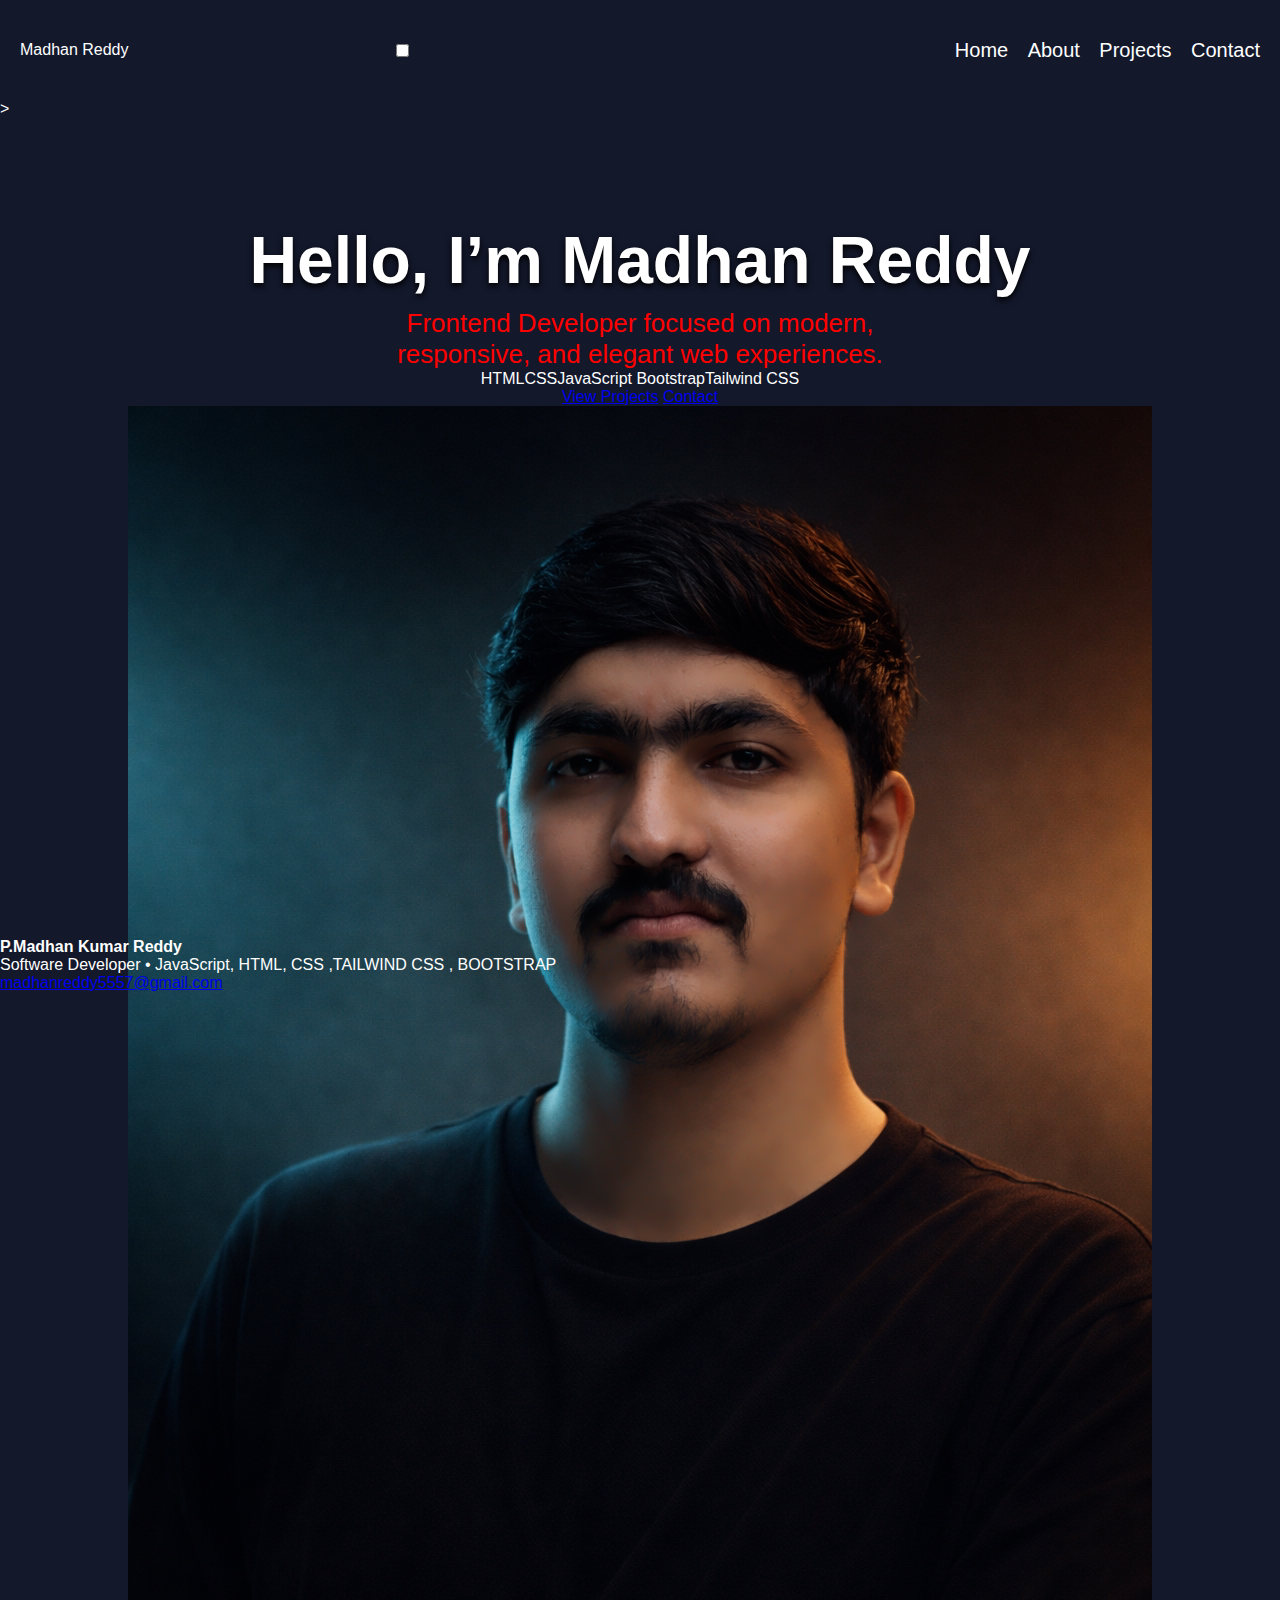
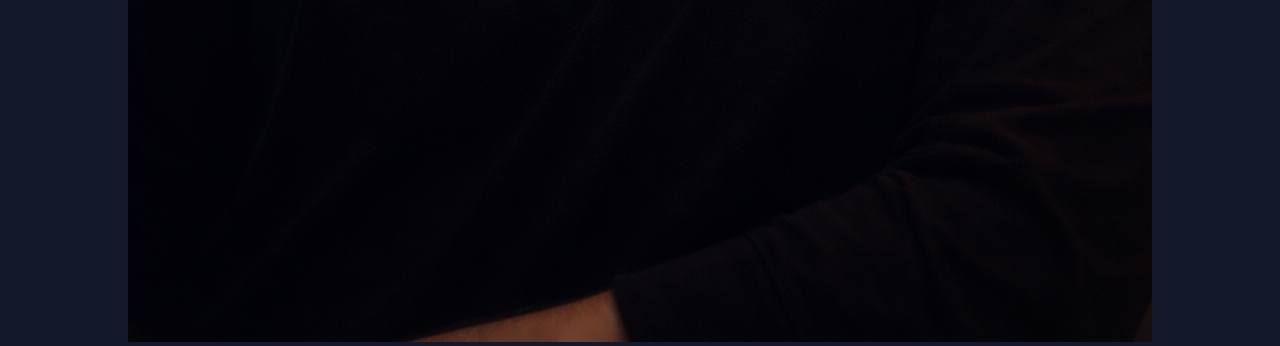
<file: index.html>
<!DOCTYPE html>
<html lang="en">
<head>
<meta charset="UTF-8">
<meta name="viewport" content="width=device-width, initial-scale=1.0">
<title>Madhan Reddy | Portfolio</title>
<link rel="stylesheet" href="css/style.css">
</head>
<body>

<header class="site-header">
  <div class="brand">Madhan Reddy</div>

  <input type="checkbox" id="nav-toggle" class="nav-toggle">

  <label for="nav-toggle" class="hamburger">
    <span></span>
    <span></span>
    <span></span>
  </label>

  <nav class="nav">
    <a href="index.html">Home</a>
    <a href="about.html">About</a>
    <a href="projects.html">Projects</a>
    <a href="contact.html">Contact</a>
  </nav>
</header>
>


<section class="container hero">
  <div>
    <h1>Hello, I’m <span>Madhan Reddy</span></h1>
    <p>Frontend Developer focused on modern, responsive, and elegant web experiences.</p>

    <div class="skills">
      <span>HTML</span><span>CSS</span><span>JavaScript</span>
      <span>Bootstrap</span><span>Tailwind CSS</span>
    </div>

    <a href="projects.html" class="btn primary">View Projects</a>
    <a href="contact.html" class="btn outline">Contact</a>
  </div>

  <div class="image-wrap">
    <div class="float-card">
      <img src="madhan.png" alt="Madhan Reddy">
    </div>
  </div>
</section>
<footer class="site-footer container">
    <div>
      <strong>P.Madhan Kumar Reddy</strong><br>
      Software Developer • JavaScript, HTML, CSS ,TAILWIND CSS , BOOTSTRAP <br>
      <a href="mailto:madhanreddy5557@gmail.com">madhanreddy5557@gmail.com</a>
    </div>
    <div><span id="2026"></span></div>
  </footer>
</body>
</html>
</file>
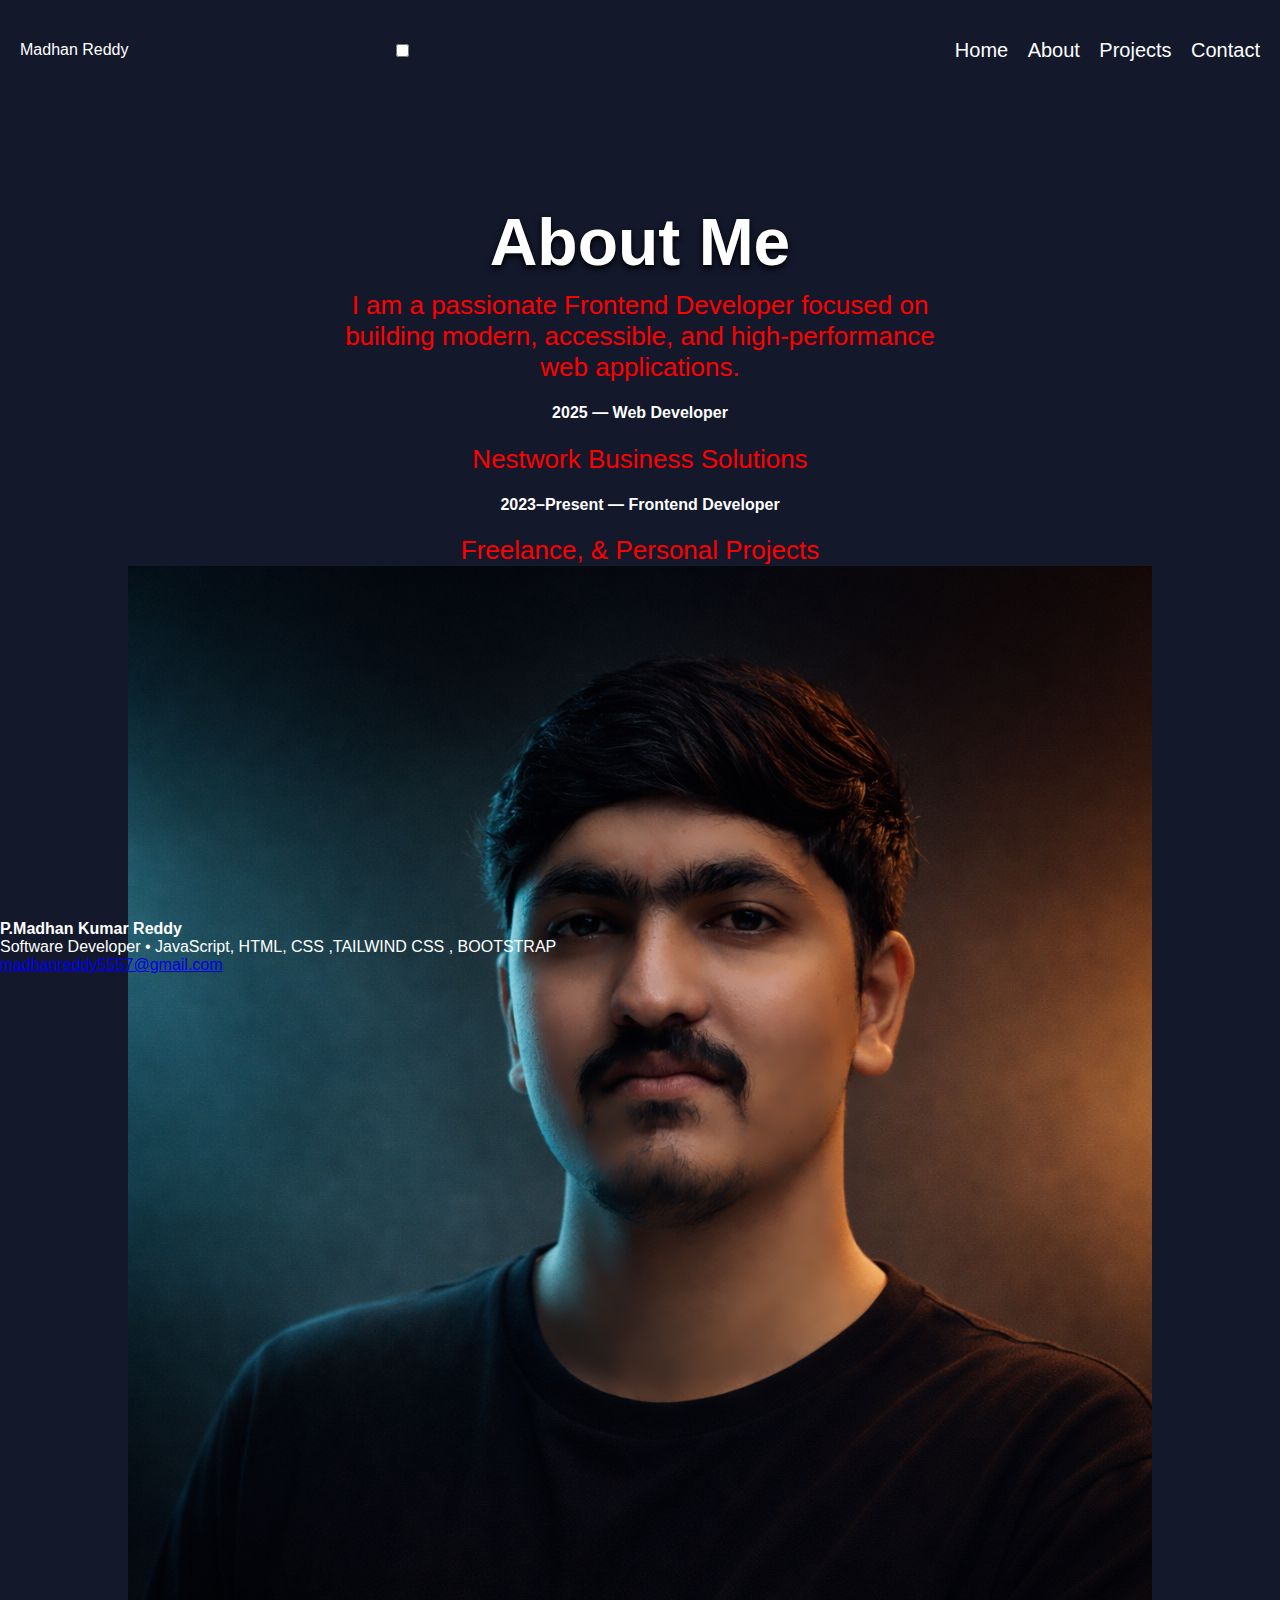
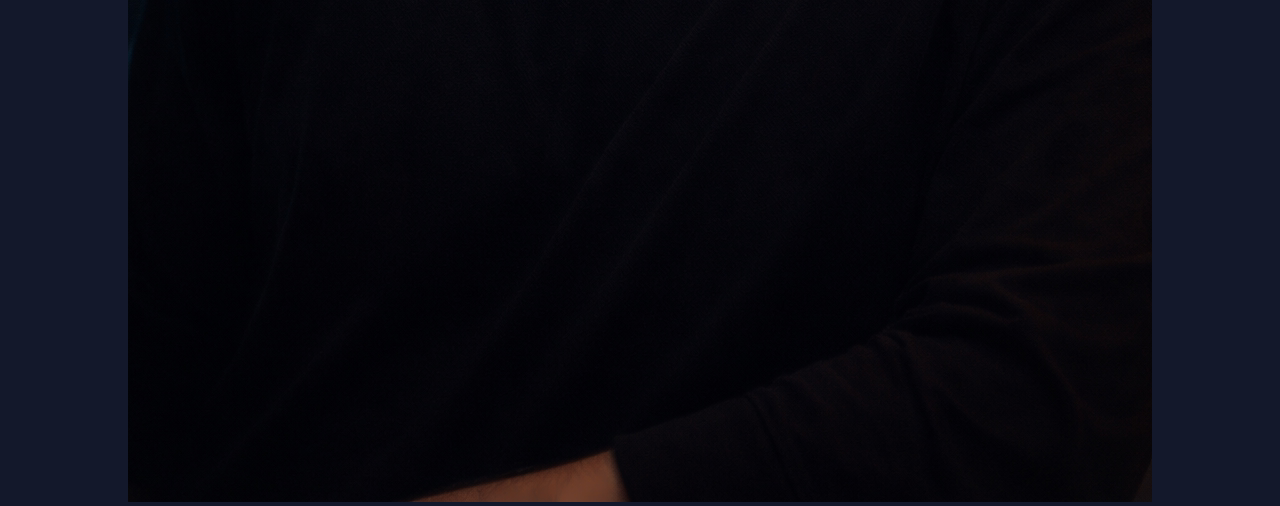
<file: about.html>
<!DOCTYPE html>
<html lang="en">
<head>
<meta charset="UTF-8">
<meta name="viewport" content="width=device-width, initial-scale=1.0">
<title>About | Madhan Reddy</title>
<link rel="stylesheet" href="css/style.css">
</head>
<body>

<header class="site-header">
  <div class="brand">Madhan Reddy</div>

  <input type="checkbox" id="nav-toggle" class="nav-toggle">

  <label for="nav-toggle" class="hamburger">
    <span></span>
    <span></span>
    <span></span>
  </label>

  <nav class="nav">
    <a href="index.html">Home</a>
    <a href="about.html">About</a>
    <a href="projects.html">Projects</a>
    <a href="contact.html">Contact</a>
  </nav>
</header>



<section class="container hero">
  <div>
    <h1>About <span>Me</span></h1>
    <p>
      I am a passionate Frontend Developer focused on building
      modern, accessible, and high-performance web applications.
    </p>

    <div class="timeline">
      <div class="timeline-item">
        <h4>2025 — Web Developer</h4>
        <p>Nestwork Business Solutions</p>
      </div>

      <div class="timeline-item">
        <h4>2023–Present — Frontend Developer</h4>
        <p>Freelance, & Personal Projects</p>
      </div>
    </div>
  </div>

  <div class="image-wrap">
    <div class="float-card">
      <img src="madhan.png" alt="Madhan Reddy">
    </div>
  </div>
</section>

<footer class="site-footer container">
    <div>
      <strong>P.Madhan Kumar Reddy</strong><br>
      Software Developer • JavaScript, HTML, CSS ,TAILWIND CSS , BOOTSTRAP <br>
      <a href="mailto:madhanreddy5557@gmail.com">madhanreddy5557@gmail.com</a>
    </div>
    <div><span id="year"></span></div>
  </footer>
</body>
</html>
</file>
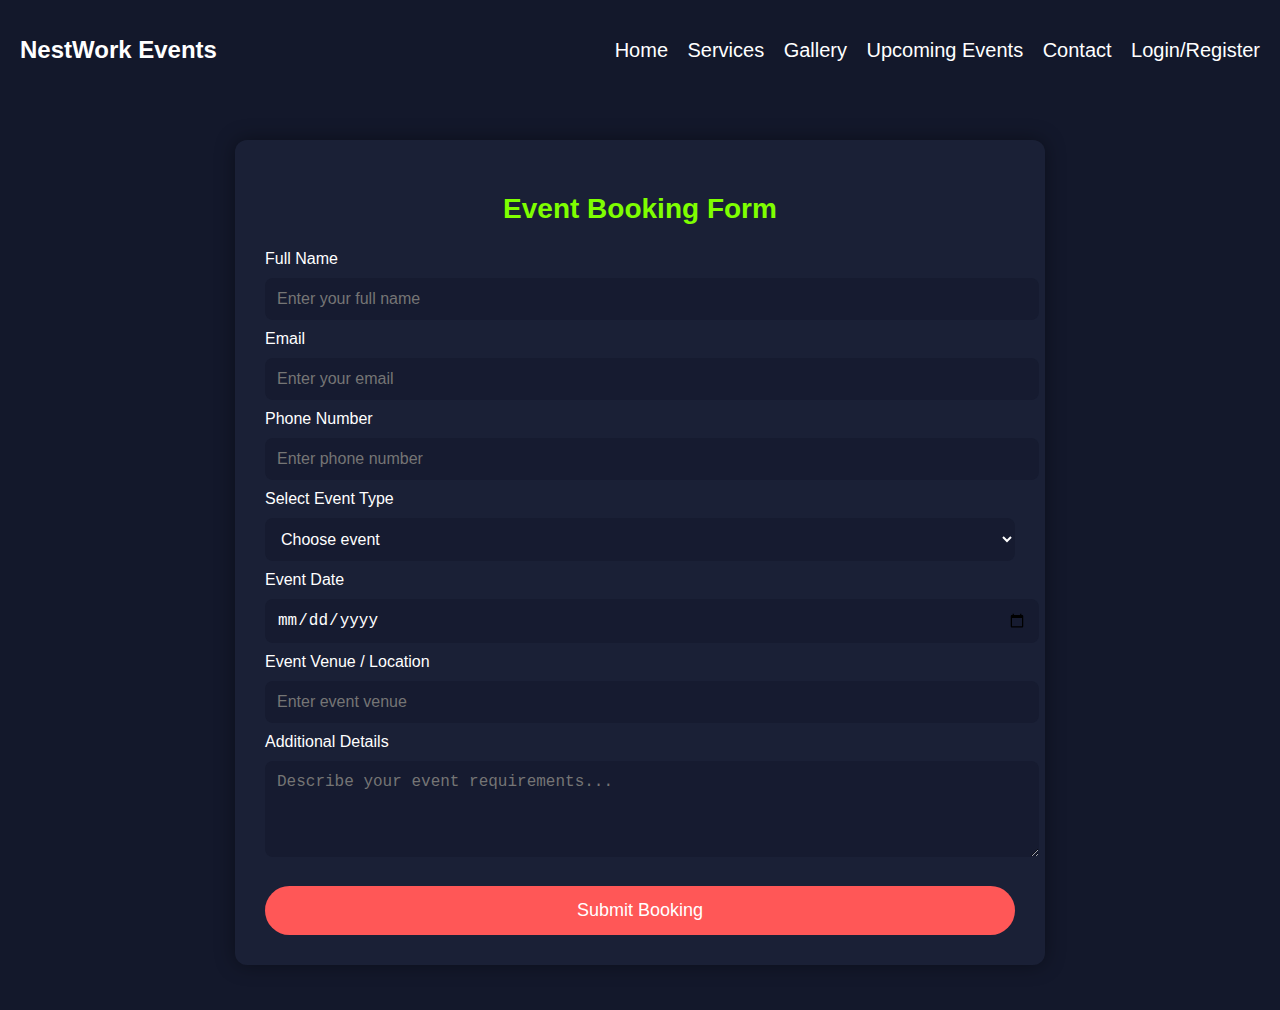
<file: event-booking.html>
<!DOCTYPE html>
<html lang="en">
<head>
<meta charset="UTF-8">
<title>NestWork Events - Booking</title>
<link rel="stylesheet" href="css/style.css">

<style>

.booking-container {
    max-width: 750px;
    background: #1a2036;
    margin: 40px auto;
    padding: 30px;
    border-radius: 12px;
    box-shadow: 0 0 20px rgba(0,0,0,0.4);
    color: white;
}

.booking-container h2 {
    text-align: center;
    margin-bottom: 25px;
    font-size: 28px;
    color: chartreuse;
}

.booking-form input,
.booking-form select,
.booking-form textarea {
    width: 100%;
    padding: 12px;
    margin: 10px 0;
    border-radius: 8px;
    border: none;
    font-size: 16px;
    background: #161b30;
    color: #fff;
}

.booking-form input:hover,
.booking-form select:hover,
.booking-form textarea:hover {
    box-shadow: 0 0 10px chartreuse;
    border: 1px solid chartreuse;
}

.booking-form button {
    width: 100%;
    padding: 14px;
    background: #ff5757;
    border: none;
    color: white;
    border-radius: 40px;
    font-size: 18px;
    cursor: pointer;
    margin-top: 15px;
}

.booking-form button:hover {
    background: #ff8080;
    transform: scale(1.04);
}
</style>

</head>
<body>

<header>
    <h2>NestWork Events</h2>
    <nav>
        <a href="index.html">Home</a>
        <a href="services.html">Services</a>
        <a href="gallery.html">Gallery</a>
        <a href="upcoming-events.html">Upcoming Events</a>
        <a href="contact.html">Contact</a>
        <a href="login.html">Login/Register</a>
    </nav>
</header>

<div class="booking-container">
    <h2>Event Booking Form</h2>

    <form class="booking-form">

        <label>Full Name</label>
        <input type="text" placeholder="Enter your full name" required>

        <label>Email</label>
        <input type="email" placeholder="Enter your email" required>

        <label>Phone Number</label>
        <input type="text" placeholder="Enter phone number" required>

        <label>Select Event Type</label>
        <select required>
            <option value="">Choose event</option>
            <option>Wedding</option>
            <option>Birthday Party</option>
            <option>Corporate Event</option>
            <option>Music Concert</option>
            <option>Private Party</option>
            <option>Other</option>
        </select>

        <label>Event Date</label>
        <input type="date" required>

        <label>Event Venue / Location</label>
        <input type="text" placeholder="Enter event venue">

        <label>Additional Details</label>
        <textarea rows="4" placeholder="Describe your event requirements..."></textarea>

        <button type="submit">Submit Booking</button>
    </form>
    <script>
document.querySelector(".booking-form").addEventListener("submit", function(e) {
    e.preventDefault(); 
    alert("🎉 Your booking has been submitted successfully!");
    window.location.href = "index.html"; 
});
</script>
</div>

</body>
</html>
</file>
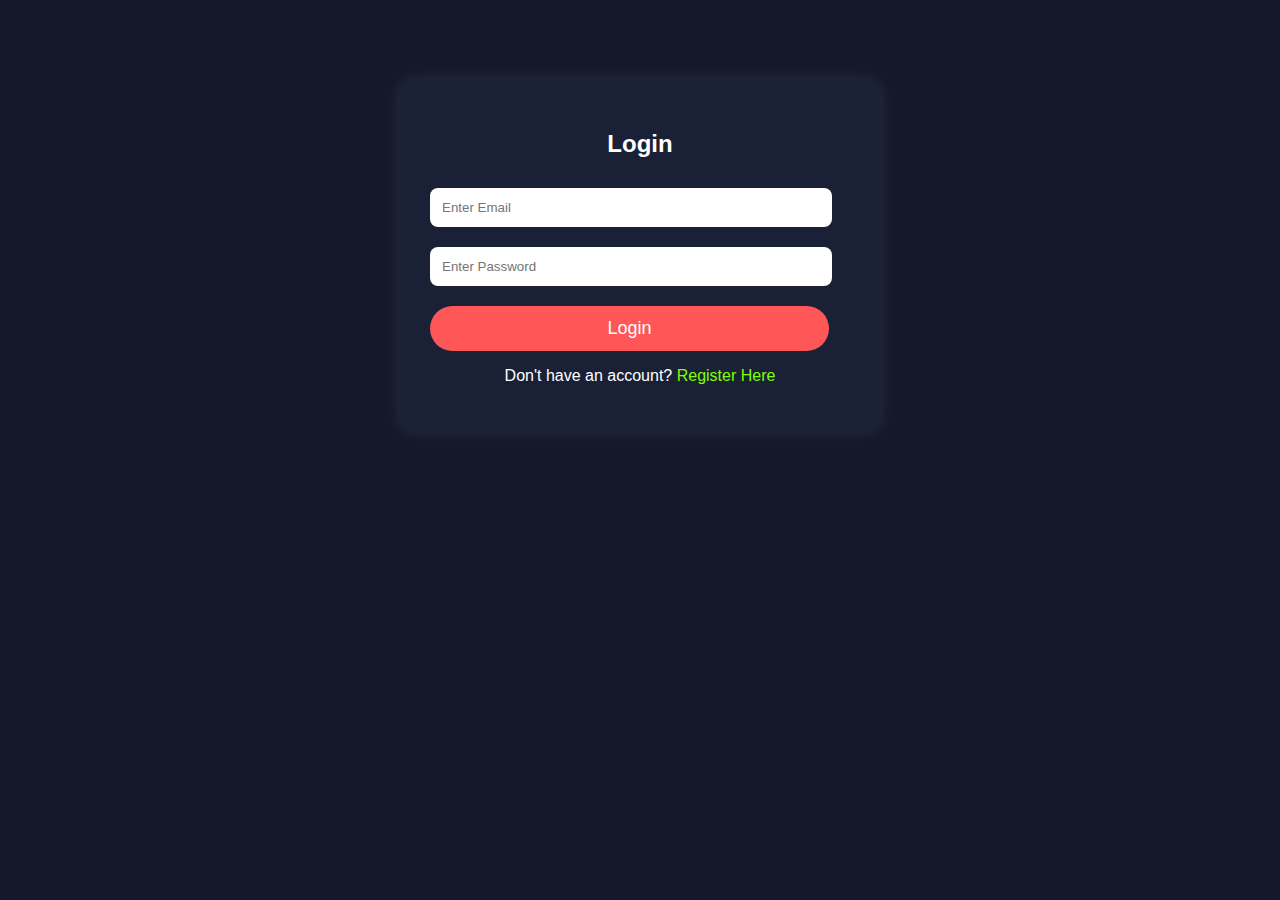
<file: login.html>
<!DOCTYPE html>
<html lang="en">
<head>
<meta charset="UTF-8">
<meta name="viewport" content="width=device-width, initial-scale=1.0">
<title>Login / Register</title>

<style>

body {
    margin: 0;
    font-family: Arial, sans-serif;
    background: #13182b;
    color: white;
}


.form-wrapper {
    width: 420px;
    margin: 80px auto;
    padding: 30px;
    background: #1a2036;
    border-radius: 12px;
    box-shadow: 0 0 15px rgba(255,255,255,0.1);
    animation: fadeIn 1s ease-in-out;
}


.form-wrapper h2 {
    text-align: center;
    margin-bottom: 20px;
}


input {
    width: 90%;
    padding: 12px;
    margin: 10px 0;
    border-radius: 8px;
    border: none;
}

input:hover {
    background: #161b30;
    border: 2px solid chartreuse;
    box-shadow: 0 0 10px chartreuse;
    color: #ddd;
}


button {
    width: 95%;
    padding: 12px;
    margin-top: 10px;
    background: #ff5757;
    border: none;
    color: white;
    font-size: 18px;
    border-radius: 30px;
    cursor: pointer;
}

button:hover {
    background: #ff8080;
    transform: scale(1.05);
}


.switch {
    text-align: center;
    margin-top: 15px;
}

.switch a {
    color: chartreuse;
    text-decoration: none;
}

.switch a:hover {
    text-decoration: underline;
}

@keyframes fadeIn {
    from { opacity: 0; transform: translateY(20px); }
    to   { opacity: 1; transform: translateY(0); }
}
</style>

</head>
<body>

<div class="form-wrapper">

    
    <div id="loginBox">
        <h2>Login</h2>
        <input type="email" placeholder="Enter Email" required>
        <input type="password" placeholder="Enter Password" required>
        <button onclick="goToHome()">Login</button>

        <div class="switch">
            <p>Don't have an account?
                <a href="#" onclick="showRegister()">Register Here</a>
            </p>
        </div>
    </div>

    
    <div id="registerBox" style="display:none;">
        <h2>Create Account</h2>
        <input type="text" placeholder="Full Name" required>
        <input type="email" placeholder="Email Address" required>
        <input type="password" placeholder="Create Password" required>
        <input type="password" placeholder="Confirm Password" required>

        <button onclick="showLogin()">Register</button>

        <div class="switch">
            <p>Already have an account?
                <a href="#" onclick="showLogin()">Login Here</a>
            </p>
        </div>
    </div>

</div>

<script>

function showRegister() {
    document.getElementById("loginBox").style.display = "none";
    document.getElementById("registerBox").style.display = "block";
}

function showLogin() {
    document.getElementById("loginBox").style.display = "block";
    document.getElementById("registerBox").style.display = "none";
}

function goToHome() {
    window.location.href = "index.html"; 
}
</script>

</body>
</html>
</file>
<file: css/style.css>
body {
    margin: 0;
    font-family: Arial, sans-serif;
    background: black;
    background-color: #13182b;
    color: white;
}

/* Navbar */
header {
    background: #13182b;
    padding: 15px 20px;
    display: flex;
    justify-content: space-between;
    align-items: center;
    position: sticky;
    top: 0;
    z-index: 999;
    height: 70px;
}
header h2 { margin: 0; }

nav a {
    color: white;
    text-decoration: none;
    margin-left: 15px;
    font-size: 20px;
}
nav a:hover {
    color: whitesmoke;
    background-color: red;
}

/* Hero Section */
.hero {
    padding: 60px 20px;
    text-align: center;
    height: 700px;
    background: url(https://i.pinimg.com/originals/ce/ef/d4/ceefd4edaf32cd654759df91cddebad0.png) center/cover no-repeat;
    animation: bgZoom 3s ease-in-out infinite alternate;
}
@keyframes bgZoom {
    from { background-size: 100%; }
    to { background-size: 115%; }
}
.hero h1 {
    font-size: 66px;
    margin-bottom: 10px;
    text-shadow: 0 3px 6px black;
}
.hero p {
    font-size: 26px;
    color: red;
    text-shadow: chartreuse;
    border: chartreuse;
    max-width: 600px;
    margin: auto;
}

.book:button:hover{
    background-color: #ff5757;
    
}

/* Section Title */
h2.section-title {
    text-align: center;
    margin-top: 40px;
    font-size: 26px;
    font-family: cursive;
}

/* Services */
.services {
    display: grid;
    grid-template-columns: repeat(auto-fit, minmax(640px, 1fr));
    gap: 85px;
    padding: 20px;
    transition: transform 0.4s ease, opacity 0.4s ease;
    text-align: center;
}
.card {
    background: #1a2036;
    padding: 20px;
    border-radius: 10px;
    transition: 0.4s ease-in-out;

}
.card:hover {
    transform: scale(1.08);
    background: lightseagreen;
}


.gallery {
    display: grid;
    grid-template-columns: repeat(auto-fit, minmax(260px, 1fr));
    gap: 30px;
    padding: 20px;
    font-family: fantasy;
}
.gallery img {
    width: 80%;
    height: 340px; 
    object-fit: cover;
    border-radius: 38px;
    border: 2px ;
    transition: 0.4s;
}
.gallery img:hover {
    transform: scale(1.11);
    opacity: 0.9;
}


.upcoming-card {
    display: flex;
    flex-direction: column;
    align-items: center;
    text-align: center;
    position: relative;
    gap: 15px;
    padding: 20px;
    background: #1a2036;
    border-radius: 12px;
    transition: 0.3s;
}
.upcoming-card img {
    width: 95%;
    height: 300px;
    object-fit: cover;
    border-radius: 40px;
    border: 1px solid;
}
.upcoming-card:hover {
    transform: scale(1.05);
    background: #242b45;
}


.contact-grid {
    display: grid;
    grid-template-columns: 1fr 1.5fr;
    align-items: center;
    gap: 40px;
    padding: 40px 80px;
}
.contact-logo img {
    width: 100%;
    max-width: 350px;
    height: 300px;
    border-radius: 90px;
    box-shadow: 0 0 15px rgba(255,255,255,0.1);
}
.contact-form input,
.contact-form textarea {
    width: 100%;
    padding: 12px;
    margin: 10px 0;
    border-radius: 10px;
    border: none;
}
.contact-form input:hover,
.contact-form textarea:hover {
    box-shadow: 0 0 10px chartreuse;
    border: 2px solid chartreuse;
    background-color: #161b30;
    color: #ddd;
}
.contact-form button {
    width: 200px;
    padding: 12px;
    background: #ff5757;
    border: none;
    border-radius: 30px;
    cursor: pointer;
}
.contact-form button:hover {
    background: #ff8080;
    transform: scale(1.05);
}



#sponsors {
    padding: 60px 20px;
    text-align: center;
    background: #0f1320;
    color: white;
}

#sponsors .section-title {
    font-size: 32px;
    margin-bottom: 30px;
    color: #00eaff;
}

.sponsor-container {
    display: grid;
    grid-template-columns: repeat(auto-fit, minmax(180px, 1fr));
    gap: 25px;
    padding: 20px;
}

.sponsor-card {
    background: #1a1f33;
    padding: 18px;
    border-radius: 12px;
    transition: 0.3s;
    display: flex;
    justify-content: center;
    align-items: center;
}

.sponsor-card img {
    width: 120px;
    filter: brightness(0.9);
    transition: 0.3s;
}

.sponsor-card:hover {
    transform: translateY(-6px);
    background: lightseagreen;
}

.sponsor-card:hover img {
    filter: brightness(1.2);
    
}

#location {
    padding: 60px 20px;
    background: #11172b;
    color: white;
}

.location-container {
    display: grid;
    grid-template-columns: 1fr 1.5fr;
    gap: 30px;
    align-items: center;
    max-width: 1000px;
    margin: auto;
}

.location-info {
    background: #1a2036;
    padding: 20px;
    border-radius: 12px;
    box-shadow: 0 0 10px rgba(0,0,0,0.4);
}

.location-info h3 {
    font-size: 24px;
    margin-bottom: 10px;
    color: #00eaff;
}

.location-info p {
    font-size: 16px;
    margin: 6px 0;
}

.map-box {
    width: 100%;
    height: 350px;
    border-radius: 12px;
    overflow: hidden;
    box-shadow: 0 0 12px rgba(0,0,0,0.4);
}

@media (max-width: 868px) {
    .location-container {
        grid-template-columns: 1fr;
    }
    .map-box {
        height: 300px;
    }
}


.footer {
    background: #111;
    color: white;
    padding: 50px 20px;
    margin-top: 60px;
    position: relative;
}

.footer-container {
    display: flex;
    flex-wrap: wrap;
    gap: 40px;
    justify-content: space-between;
}

.footer-section h3, 
.footer-section h4 {
    margin-bottom: 12px;
}

.footer-section a {
    display: block;
    color: #ddd;
    margin: 6px 0;
    text-decoration: none;
    transition: 0.3s;
}

.footer-section a:hover {
    color: #fff;
    transform: translateX(5px);
}

.social-icons img {
    width: 30px;
    margin-right: 10px;
    cursor: pointer;
    transition: 0.3s;
}

.social-icons img:hover {
    transform: scale(1.2);
}

/* N 
.newsletter input {
    padding: 8px;
    border: none;
    width: 70%;
    border-radius: 5px;
    width: 50px;
}

.newsletter button {
    padding: 8px 15px;
    border: none;
    background: #ff6600;
    color: white;
    border-radius: 5px;
    cursor: pointer;
    margin-left: 5px;
    transition: 0.3s;
}

.newsletter button:hover {
    background: #ff4500;
}

.footer-bottom {
    text-align: center;
    margin-top: 20px;
    opacity: 0.7;
}


.footer, .card, .gallery img {
    animation: fadeIn 1s ease-in-out;
}

@keyframes fadeIn {
    from { opacity: 0; transform: translateY(20px);}
    to   { opacity: 1; transform: translateY(0);}
}




.call-floating {
    position: fixed;
    bottom: 20px;
    right: 20px;
    background: #00c853;
    padding: 15px 18px;
    font-size: 22px;
    border-radius: 50%;
    color: white;
    text-decoration: none;
    box-shadow: 0 0 12px rgba(0,0,0,0.4);
    animation: pulse 1.5s infinite;
}

@keyframes pulse {
    0%   { transform: scale(1); }
    50%  { transform: scale(1.15); }
    100% { transform: scale(1); }
}
</file>
